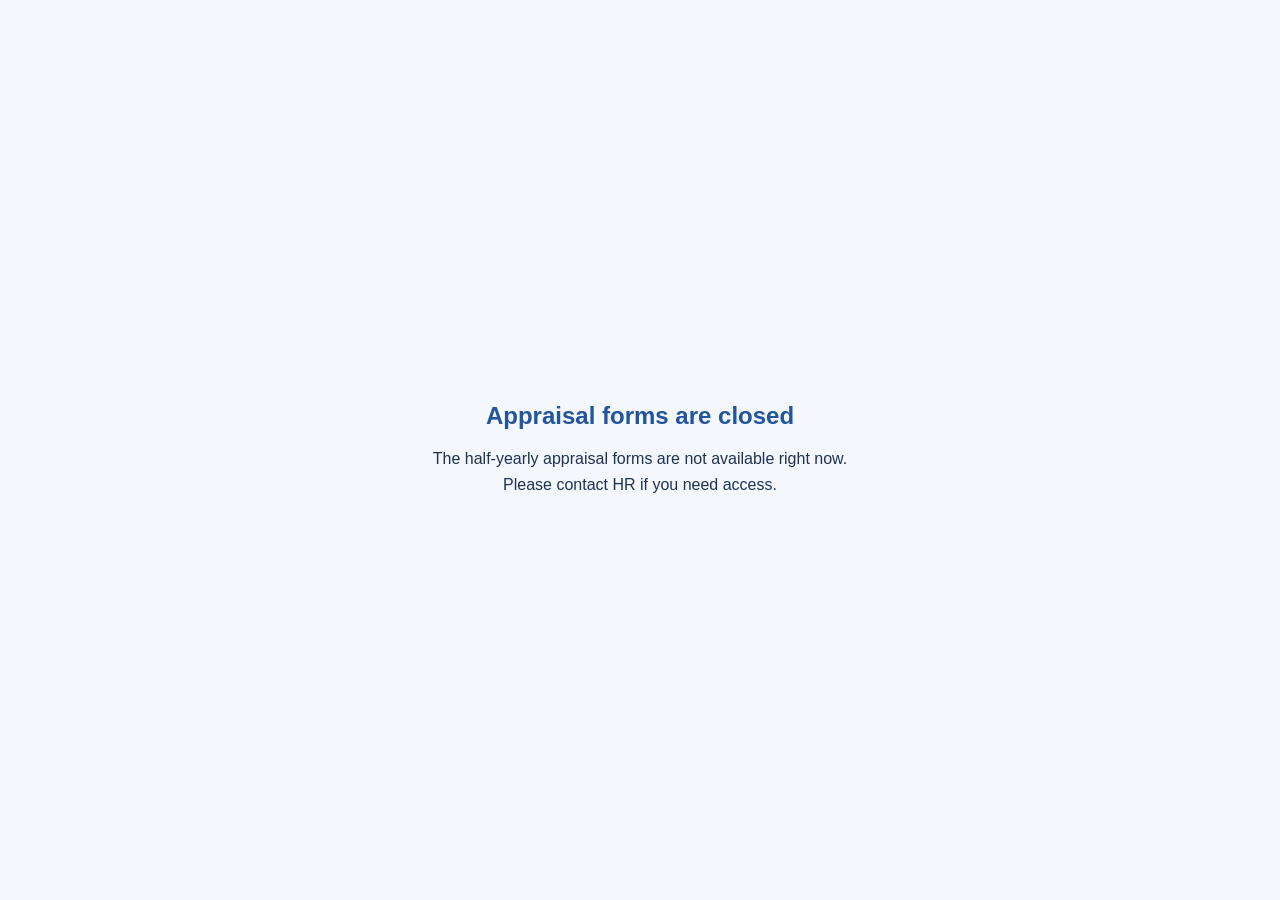
<file: index.html>
<!doctype html>
<html lang="en"><head><meta charset="utf-8">
<meta name="viewport" content="width=device-width,initial-scale=1">
<meta name="robots" content="noindex">
<title>Appraisal Forms Closed</title>
<style>body{margin:0;min-height:100vh;display:flex;align-items:center;justify-content:center;font-family:Poppins,Arial,sans-serif;background:#f4f7fb;color:#1f3254;text-align:center}
.c{max-width:440px;padding:32px}h1{color:#22559e;font-size:1.5rem}p{line-height:1.6}</style></head>
<body><div class="c"><h1>Appraisal forms are closed</h1>
<p>The half-yearly appraisal forms are not available right now. Please contact HR if you need access.</p></div></body></html>
</file>
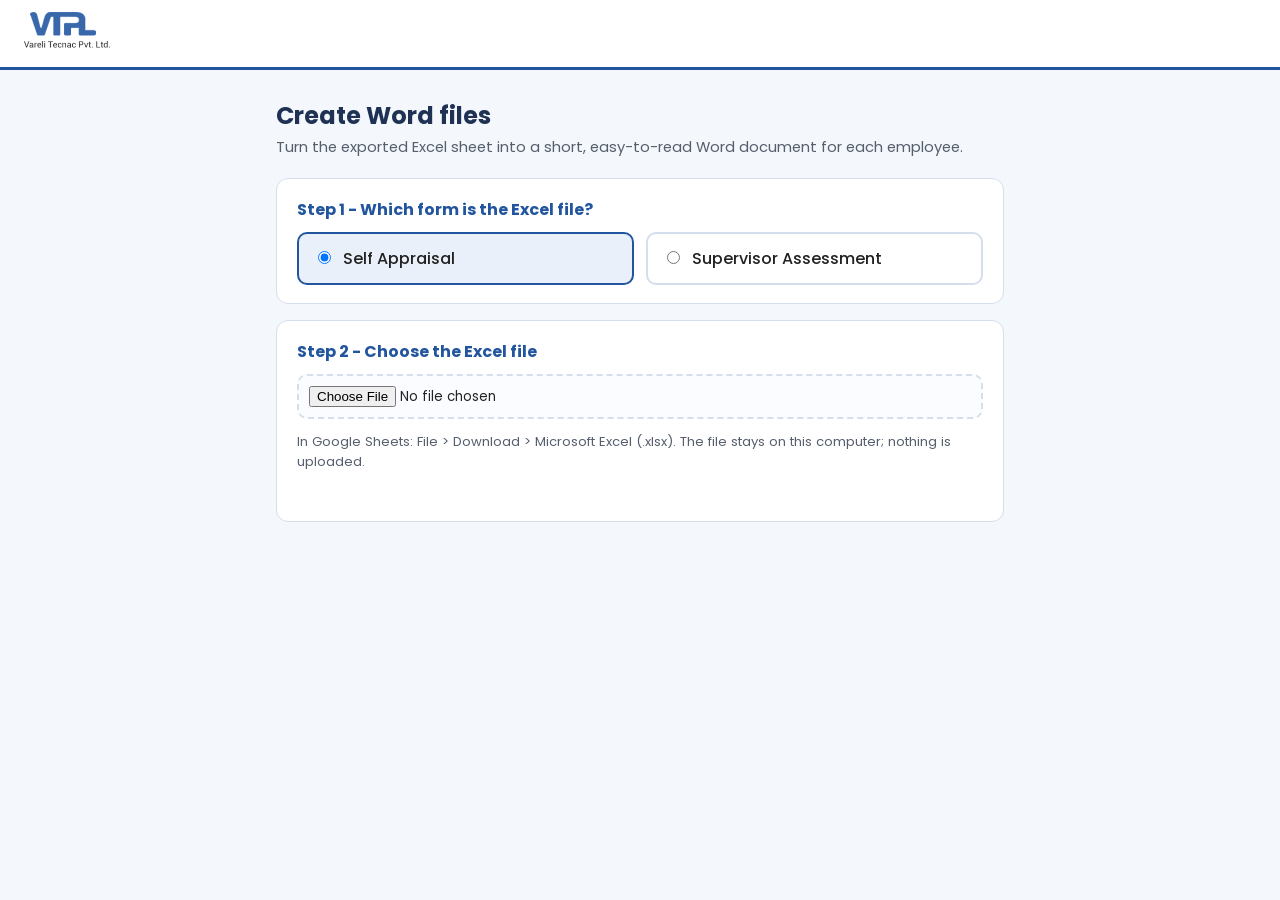
<file: word/index.html>
<!doctype html>
<html lang="en">
<head>
<meta charset="utf-8">
<meta name="viewport" content="width=device-width, initial-scale=1">
<meta name="robots" content="noindex, nofollow">
<title>Create Word files - HR</title>
<link href="https://fonts.googleapis.com/css2?family=Poppins:wght@400;500;600;700&display=swap" rel="stylesheet">
<link rel="icon" href="../shared/img/favicon.ico">
<style>
  :root { --blue:#22559e; --navy:#1f3254; --line:#d5deec; }
  * { box-sizing: border-box; }
  body { margin:0; font-family:Poppins,Arial,sans-serif; color:#222; background:#f4f7fb; }
  .bar { background:#fff; border-bottom:3px solid var(--blue); padding:12px 24px; }
  .bar img { height:36px; }
  main { max-width:760px; margin:28px auto; padding:0 16px; }
  h1 { color:var(--navy); font-size:1.5rem; margin:0 0 4px; }
  .sub { color:#555f6d; margin:0 0 20px; font-size:.92rem; }
  .card { background:#fff; border:1px solid var(--line); border-radius:12px; padding:18px 20px; margin-bottom:16px; }
  .card h2 { font-size:1rem; color:var(--blue); margin:0 0 10px; }
  .choice { display:flex; gap:12px; flex-wrap:wrap; }
  .choice label { flex:1; min-width:220px; border:2px solid var(--line); border-radius:10px; padding:12px 14px; cursor:pointer; font-weight:500; }
  .choice input { margin-right:8px; }
  .choice label:has(input:checked) { border-color:var(--blue); background:#eaf0f9; }
  input[type=file] { width:100%; padding:10px; border:2px dashed var(--line); border-radius:10px; background:#fafcff; font-family:inherit; }
  .tools { display:flex; gap:10px; align-items:center; margin-bottom:8px; flex-wrap:wrap; }
  .tools button { background:none; border:1px solid var(--line); border-radius:8px; padding:5px 12px; cursor:pointer; font-family:inherit; color:var(--navy); }
  select { font-family:inherit; padding:5px 8px; border:1px solid var(--line); border-radius:8px; max-width:100%; }
  #count { margin-left:auto; color:#555f6d; font-size:.88rem; }
  #list { max-height:320px; overflow:auto; border:1px solid var(--line); border-radius:8px; }
  .row { display:flex; gap:10px; padding:6px 12px; border-bottom:1px solid #eef2f8; font-size:.9rem; cursor:pointer; }
  .row:last-child { border-bottom:0; }
  #make { background:var(--blue); color:#fff; border:0; border-radius:10px; padding:12px 22px; font-family:inherit; font-size:1rem; font-weight:600; cursor:pointer; margin-top:14px; }
  #make:disabled { opacity:.5; cursor:not-allowed; }
  .msg { margin-top:10px; font-size:.92rem; color:var(--navy); min-height:1.2em; }
  .msg.bad { color:#b3261e; font-weight:500; }
  .note { font-size:.82rem; color:#555f6d; }
</style>
</head>
<body>
<div class="bar"><img src="../shared/img/logo.png" alt="Vareli Tecnac Pvt. Ltd."></div>
<main>
  <h1>Create Word files</h1>
  <p class="sub">Turn the exported Excel sheet into a short, easy-to-read Word document for each employee.</p>

  <div class="card">
    <h2>Step 1 - Which form is the Excel file?</h2>
    <div class="choice">
      <label><input type="radio" name="kind" value="self" checked> Self Appraisal</label>
      <label><input type="radio" name="kind" value="supervisor"> Supervisor Assessment</label>
    </div>
  </div>

  <div class="card">
    <h2>Step 2 - Choose the Excel file</h2>
    <input type="file" id="file" accept=".xlsx,.xls,.csv">
    <p class="note">In Google Sheets: File &gt; Download &gt; Microsoft Excel (.xlsx). The file stays on this computer; nothing is uploaded.</p>
    <div class="msg" id="msg" role="status"></div>
  </div>

  <div class="card" id="step2" hidden>
    <h2>Step 3 - Pick people and create</h2>
    <div class="tools" id="filterRow" hidden>
      <label for="supFilter">Supervisor:</label>
      <select id="supFilter"></select>
    </div>
    <div class="tools">
      <button type="button" id="all">Select all</button>
      <button type="button" id="none">Clear</button>
      <span id="count"></span>
    </div>
    <div id="list"></div>
    <button type="button" id="make">Create Word files</button>
    <p class="note">One person gives a single .docx. Several people give one ZIP with a .docx for each.</p>
  </div>
</main>
<script src="lib/xlsx.full.min.js"></script>
<script src="lib/jszip.min.js"></script>
<script src="lib/docx.js"></script>
<script src="lib/logo.js"></script>
<script src="word.js"></script>
</body>
</html>
</file>
